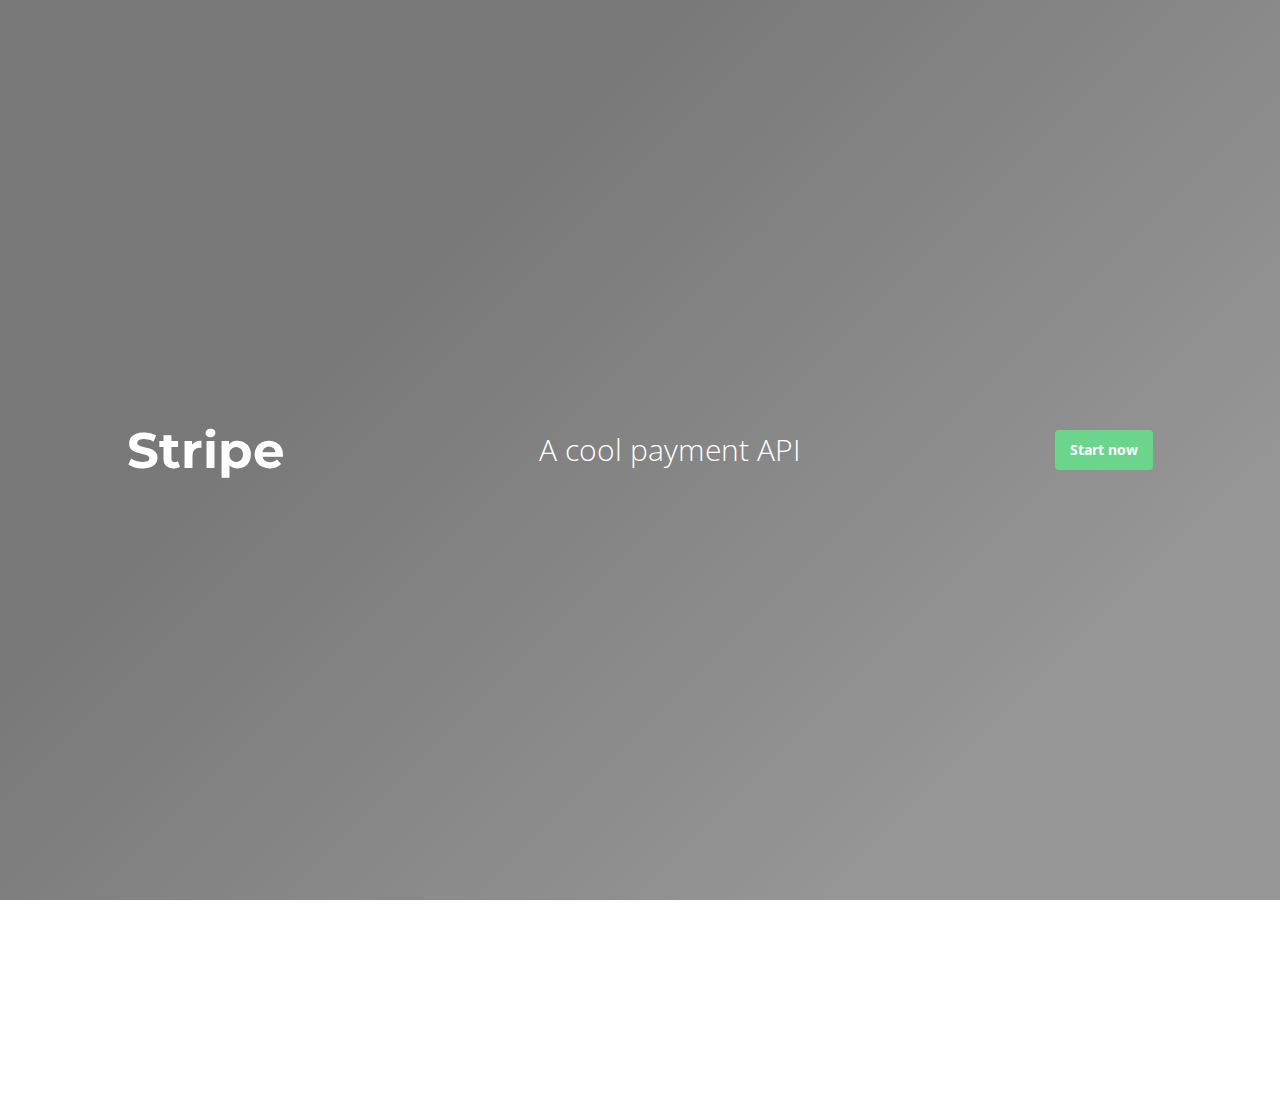
<file: vh-training.html>
<!DOCTYPE html>
<html>
  <head>
    <meta charset="utf-8">
    <meta http-equiv="X-UA-Compatible" content="IE=edge">
    <meta name="viewport" content="width=device-width, initial-scale=1">
    <title>UI components sprint</title>
    <link rel="stylesheet" href="https://maxcdn.bootstrapcdn.com/bootstrap/3.2.0/css/bootstrap.min.css">
    <link rel="stylesheet" href="https://maxcdn.bootstrapcdn.com/font-awesome/4.1.0/css/font-awesome.min.css">
    <link rel="stylesheet" href="css/style-training.css">
    <!-- HTML5 Shim and Respond.js IE8 support of HTML5 elements and media queries -->
    <!-- Leave those next 4 lines if you care about users using IE8 -->
    <!--[if lt IE 9]>
      <script src="https://oss.maxcdn.com/html5shiv/3.7.2/html5shiv.min.js"></script>
      <script src="https://oss.maxcdn.com/respond/1.4.2/respond.min.js"></script>
    <![endif]-->
  </head>
  <body>

    <div class="banner-test">      
      <h1>Stripe</h1>
      <p>A cool payment API</p>
      <a href="#" class="btn-treehouse">Start now</a>
    </div>


    <!-- Including Bootstrap JS (with its jQuery dependency) so that dynamic components work -->
    <script src="https://ajax.googleapis.com/ajax/libs/jquery/1.11.1/jquery.min.js"></script>
    <script src="https://maxcdn.bootstrapcdn.com/bootstrap/3.2.0/js/bootstrap.min.js"></script>
  </body>
</html>
</file>
<file: css/style-training.css>
/* --- Google Fonts --- */
@import url("http://fonts.googleapis.com/css?family=Open+Sans:400,300,700|Montserrat:400,700");

/* --- Components design --- */
@import url("components/avatar.css");
@import url("components/button.css");
@import url("components/dropdown.css");
@import url("components/card.css");
@import url("components/badge.css");
@import url("components/banner.css");
@import url("components/tabs.css");
@import url("components/list.css");
@import url("components/banner-test.css");



body {
  font-family: "Open Sans", "Helvetica", "sans-serif";
  padding-bottom: 200px;
}
h1, h2, h3 {
  font-family: "Montserrat", "sans-serif";
}
</file>
